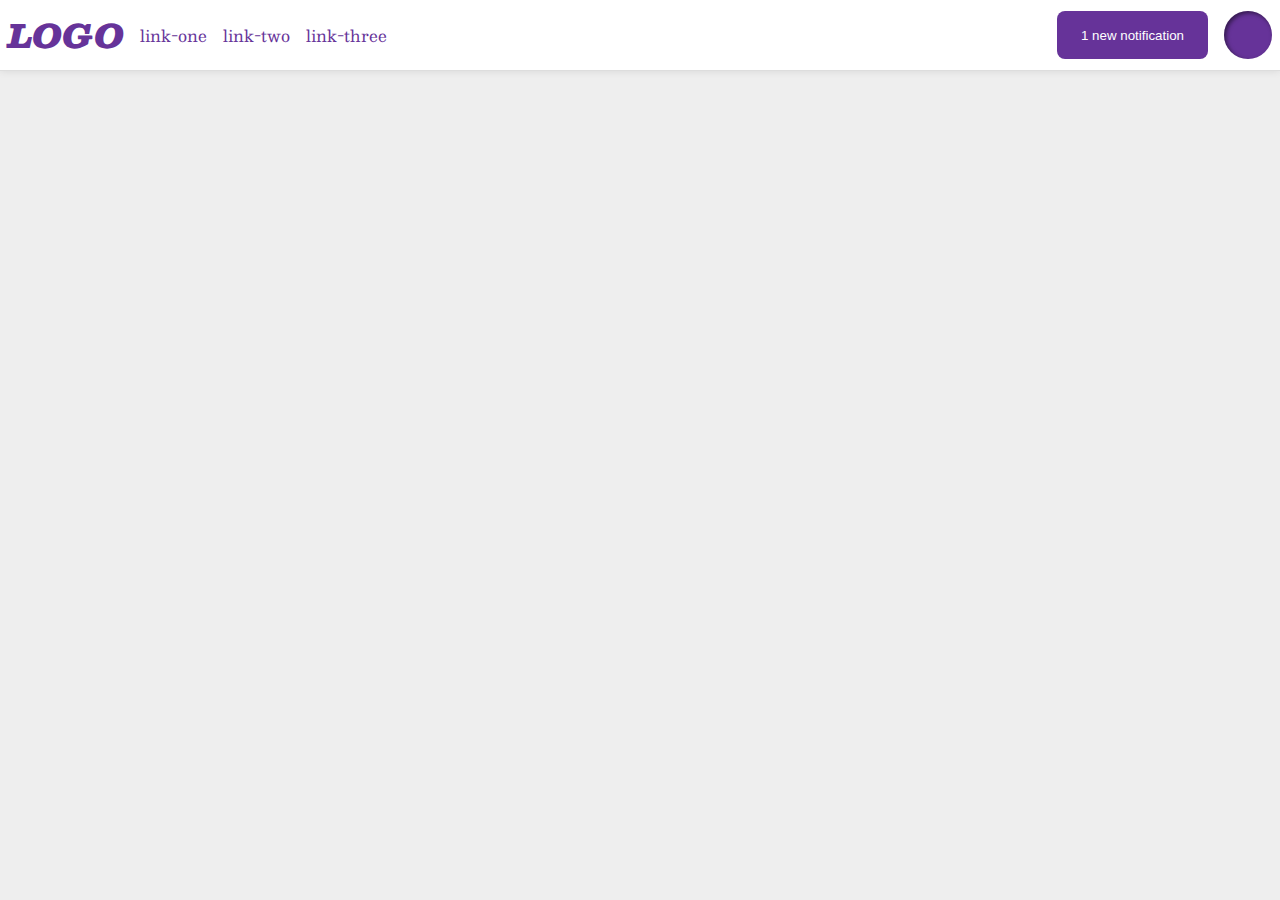
<file: flex/03-flex-header-2/index.html>
<!DOCTYPE html>
<html lang="en">

<head>
  <meta charset="UTF-8">
  <meta http-equiv="X-UA-Compatible" content="IE=edge">
  <meta name="viewport" content="width=device-width, initial-scale=1.0">
  <title>Flex Header 2</title>
  <link rel="stylesheet" href="style.css">
</head>

<body>
  <div class="header">
    <div class="start">
      <div class="logo">
        LOGO
      </div>
      <ul class="links">
        <li><a href="google.com">link-one</a></li>
        <li><a href="google.com">link-two</a></li>
        <li><a href="google.com">link-three</a></li>
      </ul>
    </div>
    <div class="end">
      <button class="notifications">
        1 new notification
      </button>
      <div class="profile-image"></div>
    </div>
  </div>
</body>

</html>
</file>
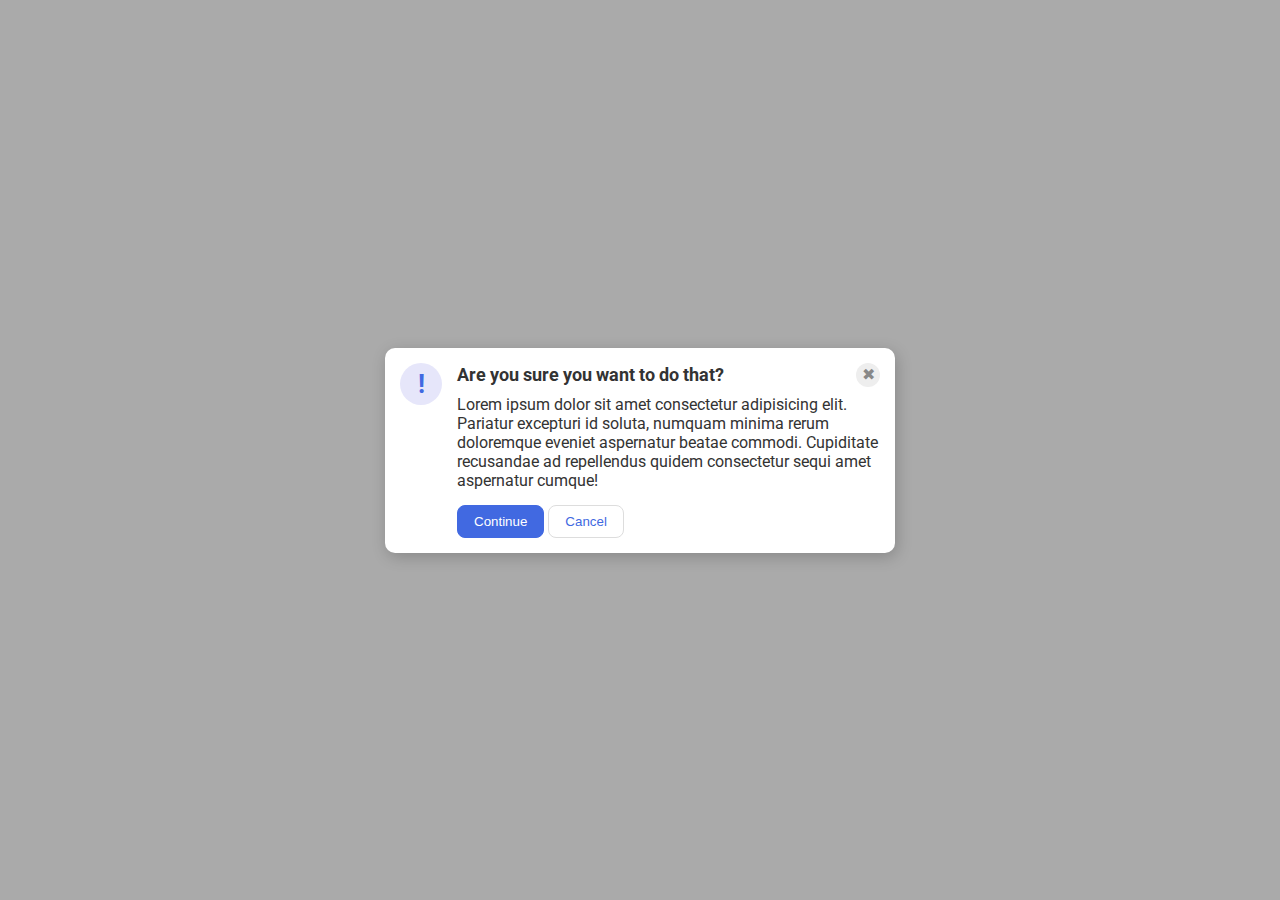
<file: flex/05-flex-modal/index.html>
<!DOCTYPE html>
<html lang="en">
  <head>
    <meta charset="UTF-8">
    <meta http-equiv="X-UA-Compatible" content="IE=edge">
    <meta name="viewport" content="width=device-width, initial-scale=1.0">
    <link rel="stylesheet" href="style.css">
    <title>Modal</title>
  </head>
  <body>
    <div class="modal">
      <div class="icon">!</div>
      <div class="container">
        <div class="header">Are you sure you want to do that?
          <div class="close-button">✖</div>
          </div>
        <div class="text">Lorem ipsum dolor sit amet consectetur adipisicing elit. Pariatur excepturi id soluta, numquam minima rerum doloremque eveniet aspernatur beatae commodi. Cupiditate recusandae ad repellendus quidem consectetur sequi amet aspernatur cumque!</div>
        <button class="continue">Continue</button>
        <button class="cancel">Cancel</button>
      </div>
    </div>
  </body>
</html>
</file>
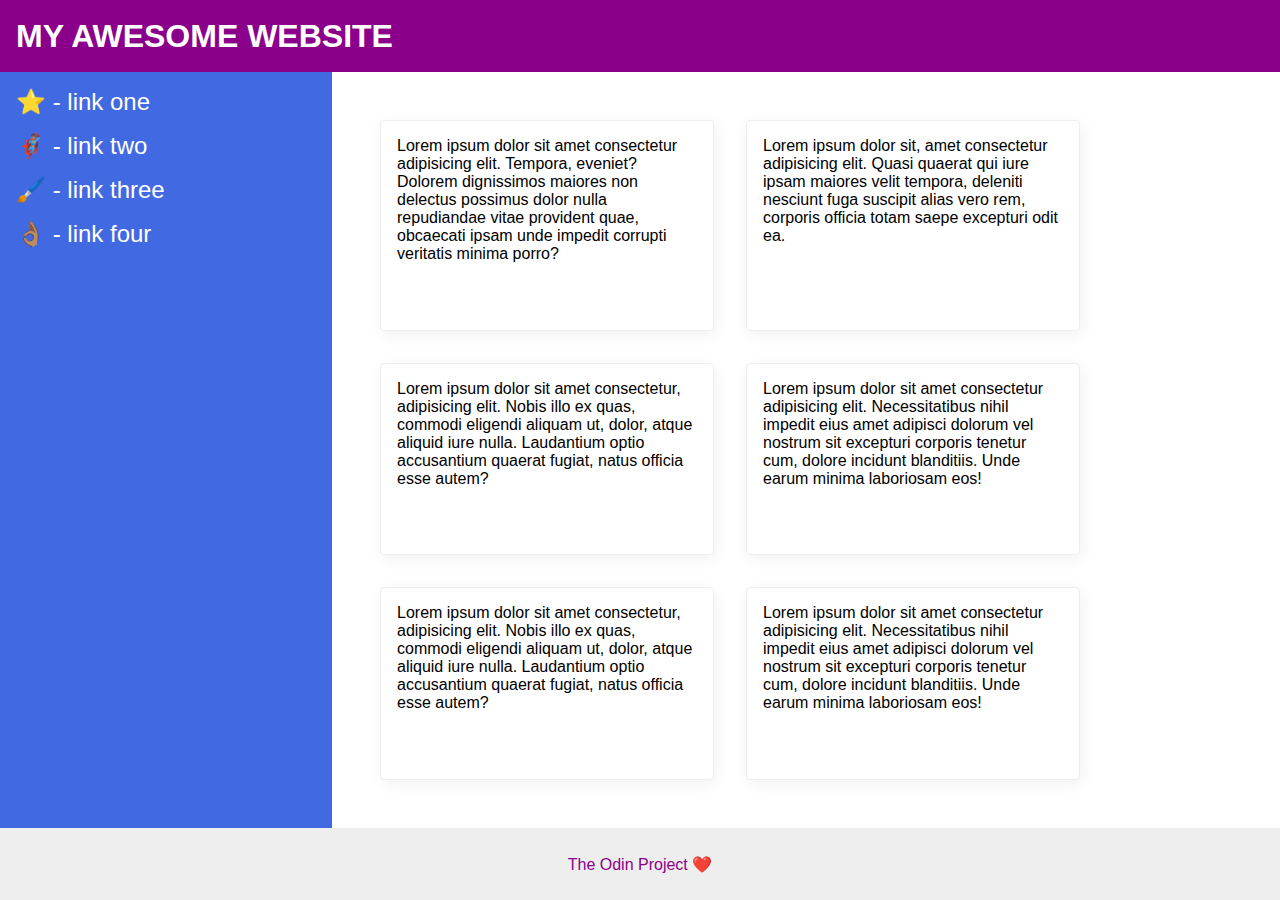
<file: flex/07-flex-layout-2/index.html>
<!DOCTYPE html>
<html lang="en">
  <head>
    <meta charset="UTF-8">
    <meta http-equiv="X-UA-Compatible" content="IE=edge">
    <meta name="viewport" content="width=device-width, initial-scale=1.0">
    <title>The Holy Grail</title>
    <link rel="stylesheet" href="style.css">
  </head>
  <body>
    <div class="header">
      MY AWESOME WEBSITE
    </div>
    <div class="main">
      <div class="sidebar">
        <ul>
          <li><a href="#">⭐ - link one</a></li>
          <li><a href="#">🦸🏽‍♂️ - link two</a></li>
          <li><a href="#">🖌️ - link three</a></li>
          <li><a href="#">👌🏽 - link four</a></li>
        </ul>
      </div>
      <div class="content">
        <div class="card">Lorem ipsum dolor sit amet consectetur adipisicing elit. Tempora, eveniet? Dolorem dignissimos maiores non delectus possimus dolor nulla repudiandae vitae provident quae, obcaecati ipsam unde impedit corrupti veritatis minima porro?</div>
        <div class="card">Lorem ipsum dolor sit, amet consectetur adipisicing elit. Quasi quaerat qui iure ipsam maiores velit tempora, deleniti nesciunt fuga suscipit alias vero rem, corporis officia totam saepe excepturi odit ea.</div>
        <div class="card">Lorem ipsum dolor sit amet consectetur, adipisicing elit. Nobis illo ex quas, commodi eligendi aliquam ut, dolor, atque aliquid iure nulla. Laudantium optio accusantium quaerat fugiat, natus officia esse autem?</div>
        <div class="card">Lorem ipsum dolor sit amet consectetur adipisicing elit. Necessitatibus nihil impedit eius amet adipisci dolorum vel nostrum sit excepturi corporis tenetur cum, dolore incidunt blanditiis. Unde earum minima laboriosam eos!</div>
        <div class="card">Lorem ipsum dolor sit amet consectetur, adipisicing elit. Nobis illo ex quas, commodi eligendi aliquam ut, dolor, atque aliquid iure nulla. Laudantium optio accusantium quaerat fugiat, natus officia esse autem?</div>
        <div class="card">Lorem ipsum dolor sit amet consectetur adipisicing elit. Necessitatibus nihil impedit eius amet adipisci dolorum vel nostrum sit excepturi corporis tenetur cum, dolore incidunt blanditiis. Unde earum minima laboriosam eos!</div>
      </div>
    </div>
    <div class="footer">
      The Odin Project ❤️
    </div>
  </body>
</html>
</file>
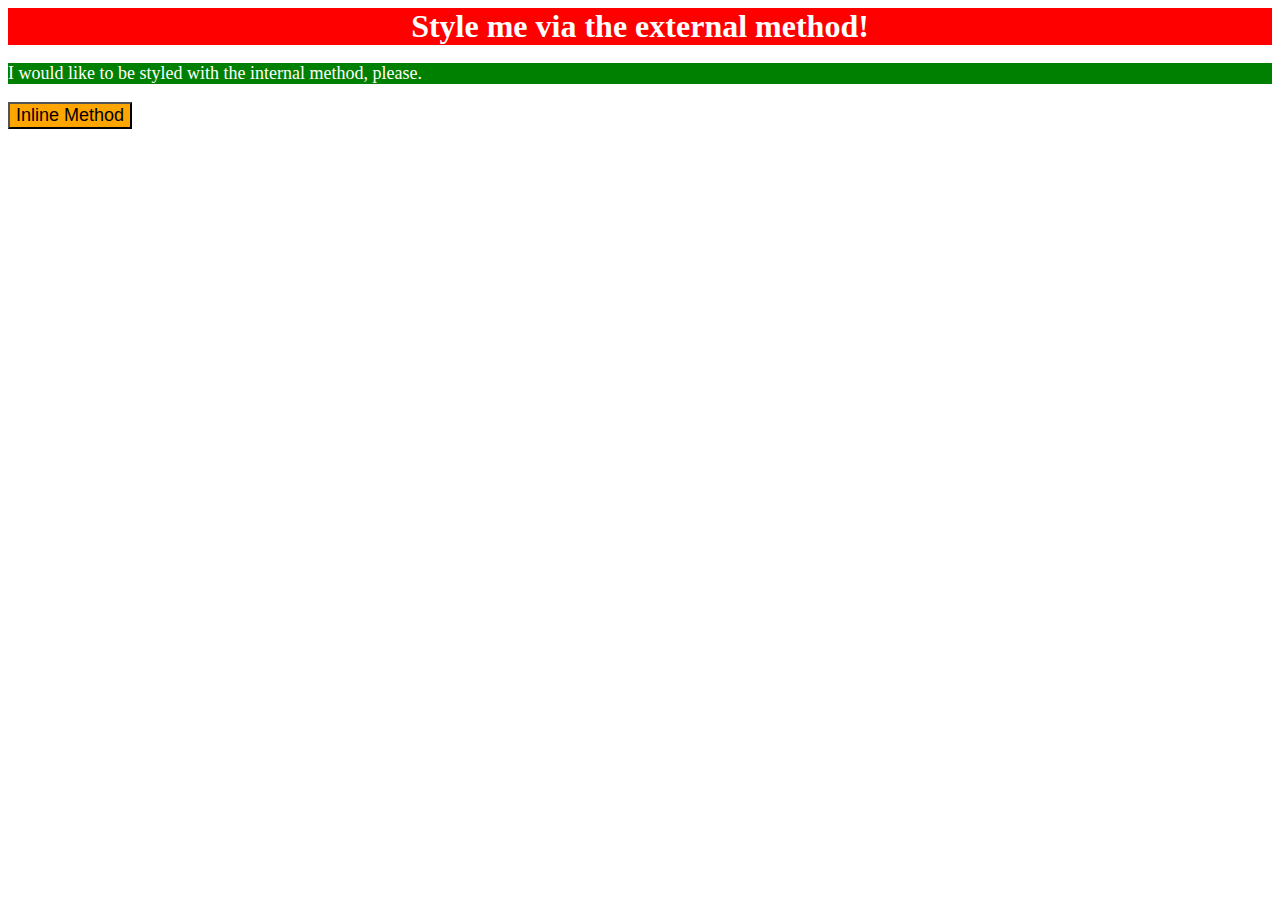
<file: foundations/01-css-methods/index.html>
<!DOCTYPE html>
<html lang="en">
  <head>
    <meta charset="UTF-8">
    <meta http-equiv="X-UA-Compatible" content="IE=edge">
    <meta name="viewport" content="width=device-width, initial-scale=1.0">
    <title>Methods for Adding CSS</title>
    <link rel="stylesheet" href="styles.css">
    <style>
      p {
        background-color: green;
        color: white;
        font-size: 18px;
      }
    </style>
  </head>
  <body>
    <div>Style me via the external method!</div>
    <p>I would like to be styled with the internal method, please.</p>
    <button style="background-color: orange; font-size: 18px;">Inline Method</button>
  </body>
</html>
</file>
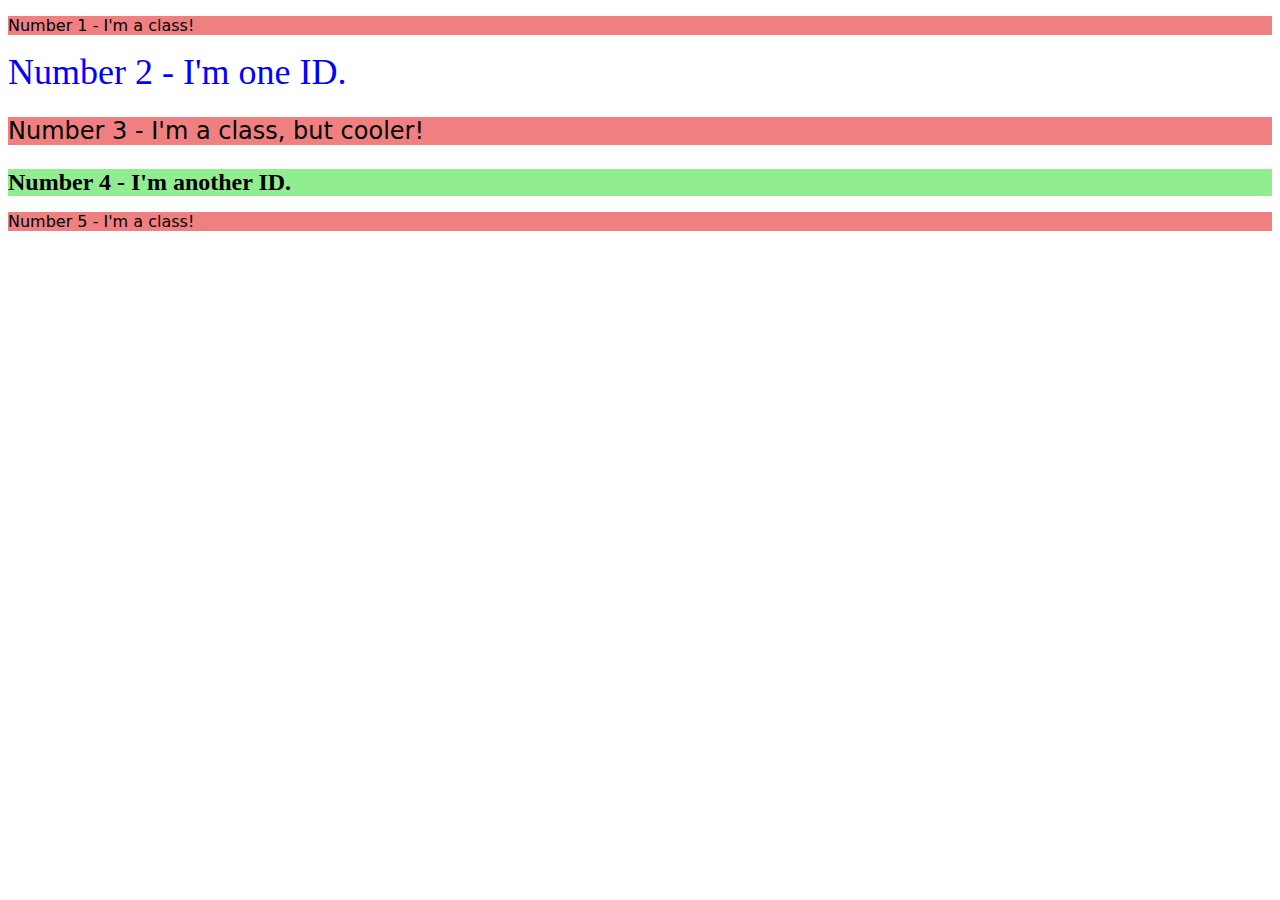
<file: foundations/02-class-id-selectors/index.html>
<!DOCTYPE html>
<html lang="en">
  <head>
    <meta charset="UTF-8">
    <meta http-equiv="X-UA-Compatible" content="IE=edge">
    <meta name="viewport" content="width=device-width, initial-scale=1.0">
    <title>Class and ID Selectors</title>
    <link rel="stylesheet" href="style.css">
  </head>
  <body>
    <p class="odd-number">Number 1 - I'm a class!</p>
    <div id="element-2">Number 2 - I'm one ID.</div>
    <p class="odd-number font-3">Number 3 - I'm a class, but cooler!</p>
    <div id="element-4">Number 4 - I'm another ID.</div>
    <p class="odd-number">Number 5 - I'm a class!</p>
  </body>
</html>
</file>
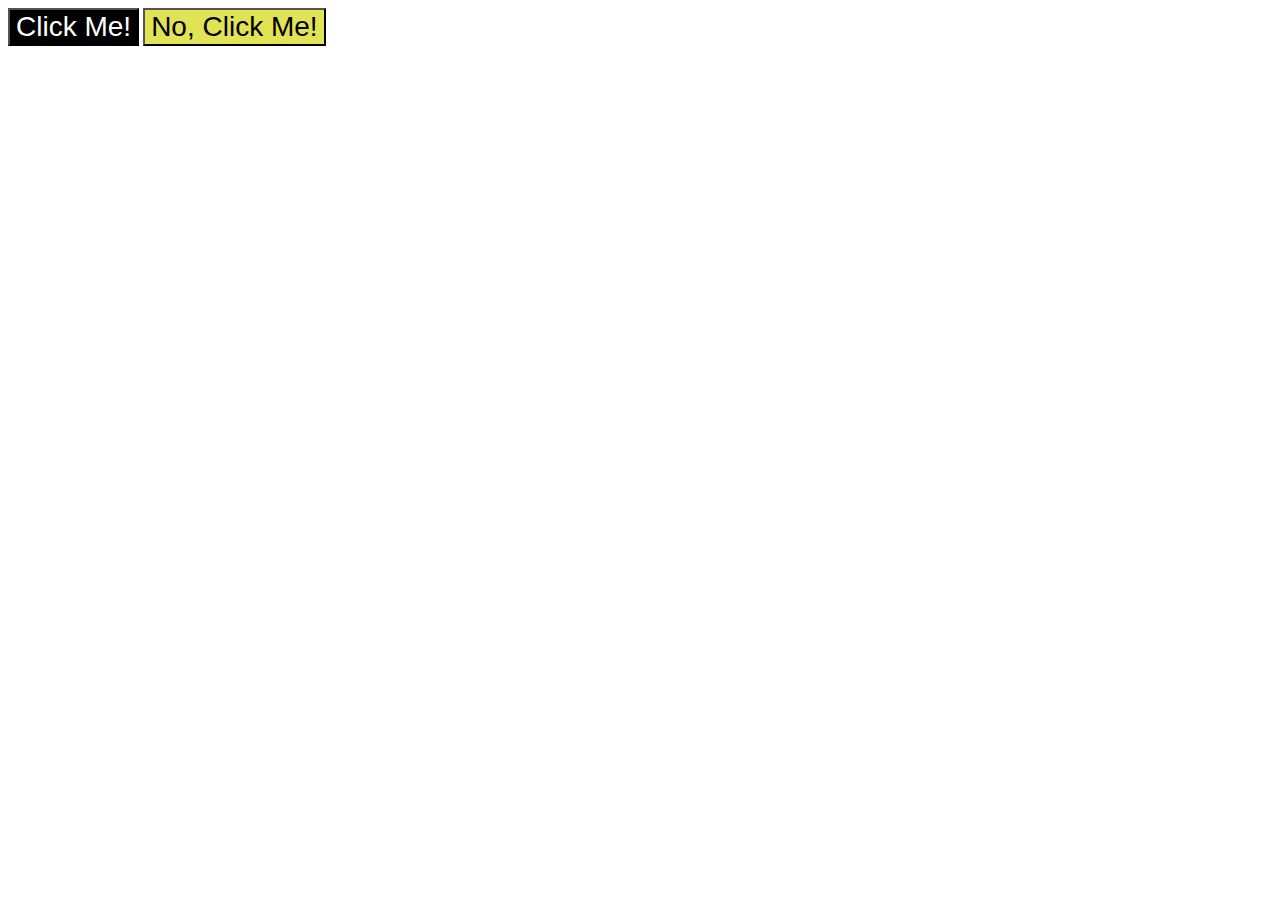
<file: foundations/03-grouping-selectors/index.html>
<!DOCTYPE html>
<html lang="en">
  <head>
    <meta charset="UTF-8">
    <meta http-equiv="X-UA-Compatible" content="IE=edge">
    <meta name="viewport" content="width=device-width, initial-scale=1.0">
    <title>Grouping Selectors</title>
    <link rel="stylesheet" href="style.css">
  </head>
  <body>
    <button class="me">Click Me!</button>
    <button class="no-me">No, Click Me!</button>
  </body>
</html>
</file>
<file: flex/03-flex-header-2/style.css>
/* this is some magical font-importing.  
you'll learn about it later. */
@import url('https://fonts.googleapis.com/css2?family=Besley:ital,wght@0,400;1,900&display=swap');

body {
  margin: 0;
  background: #eee;
  font-family: Besley, serif;
}

.header {
  background: white;
  border-bottom: 1px solid #ddd;
  box-shadow: 0 0 8px rgba(0,0,0,.1);
  display: flex;
  justify-content: space-between;
  align-items: center;
  padding: 8px;
}

.start, .end {
  display: flex;
  margin: 0;
  padding: 0;
  gap: 16px;
}

.profile-image {
  background: rebeccapurple;
  box-shadow: inset 2px 2px 4px rgba(0,0,0,.5);
  border-radius: 50%;
  width: 48px;
  height: 48px;
}

.logo {
  color: rebeccapurple;
  font-size: 32px;
  font-weight: 900;
  font-style: italic;
}

button {
  border: none;
  border-radius: 8px;
  background: rebeccapurple;
  color: white;
  padding: 8px 24px;
}

a {
  /* this removes the line under our links */
  text-decoration: none;
  color: rebeccapurple;
}

ul {
  list-style-type: none;
  display: flex;
  margin: 0;
  padding: 0;
  gap: 16px;
  align-items: center;
  justify-content: center;
}
</file>
<file: flex/05-flex-modal/style.css>
@import url('https://fonts.googleapis.com/css2?family=Roboto:wght@400;700&display=swap');

html, body {
  height: 100%;
}

body {
  font-family: Roboto, sans-serif;
  margin: 0;
  background: #aaa;
  color: #333;
  /* I'll give you this one for free lol */
  display: flex;
  align-items: center;
  justify-content: center;
}

.modal {
  background: white;
  width: 480px;
  border-radius: 10px;
  box-shadow: 2px 4px 16px rgba(0,0,0,.2);
  display: flex;
  align-items: flex-start;
  justify-content: space-between;
  padding: 15px;
  gap: 15px;
}

.icon {
  color: royalblue;
  font-size: 26px;
  font-weight: 700;
  background: lavender;
  width: 42px;
  height: 42px;
  border-radius: 50%;
  display: flex;
  align-items: center;
  justify-content: center;
  flex-shrink: 0;
}

.header {
  display: flex;
  justify-content: space-between;
  align-items: center;
  font-weight: bold;
  font-size: large;
  margin-bottom: 8px;
}

.close-button {
  background: #eee;
  border-radius: 50%;
  color: #888;
  font-weight: 400;
  font-size: 16px;
  height: 24px;
  width: 24px;
  display: flex;
  align-items: center;
  justify-content: center;
  flex-shrink: 0;
}

button {
  padding: 8px 16px;
  border-radius: 8px;
}

button.continue {
  background: royalblue;
  border: 1px solid royalblue;
  color: white;
}

button.cancel {
  background: white;
  border: 1px solid #ddd;
  color: royalblue;
}

.text {
  margin-bottom: 15px;
}
</file>
<file: flex/07-flex-layout-2/style.css>
body {
  font-family: -apple-system, BlinkMacSystemFont, 'Segoe UI', Roboto, Oxygen, Ubuntu, Cantarell, 'Open Sans', 'Helvetica Neue', sans-serif;
  margin: 0;
  min-height: 100vh;
  display: flex;
  flex-direction: column;
}

.header {
  height: 72px;
  background: darkmagenta;
  color: white;
  font-weight: 900;
  font-size: 32px;
  display: flex;
  justify-content: flex-start;
  align-items: center;
  padding: 0 16px;
}

.main {
  flex: 1;
  display: flex;
}

.sidebar {
  width: 300px;
  background: royalblue;
  padding: 16px;
  font-size: 24px;
  flex-shrink: 0;
}

.content {
  display: flex;
  flex-wrap: wrap;
  padding: 32px;
}

.card {
  border: 1px solid #eee;
  box-shadow: 2px 4px 16px rgba(0,0,0,.06);
  border-radius: 4px;
  padding: 16px;
  margin: 16px;
  width: 300px;
}

.footer {
  height: 72px;
  background: #eee;
  color: darkmagenta;
  display: flex;
  justify-content: center;
  align-items: center;
}

a {
  text-decoration: none;
  color: white;
}

ul {
  list-style: none;
  display: flex;
  flex-direction: column;
  padding: 0;
  margin: 0;
  gap: 16px;
}
</file>
<file: foundations/01-css-methods/styles.css>
div {
    background-color: red;
    color: white;
    font-size: 32px;
    text-align: center;
    font-weight: bold;
}
</file>
<file: foundations/02-class-id-selectors/style.css>
.odd-number {
    background-color: lightcoral;
    font-family: Verdana, "DejaVu Sans", sans-serif;
}

#element-2 {
    color: blue;
    font-size: 36px;
}

.odd-number.font-3 {
    font-size: 24px;
}

#element-4 {
    background-color: lightgreen;
    font-size: 24px;
    font-weight: bold;
}
</file>
<file: foundations/03-grouping-selectors/style.css>
.me,
.no-me {
    font-size: 28px;
    font-family: Helvetica, "Times New Roman", sans-serif;
}

.me {
    background-color: #000;
    color: #fff;
}

.no-me {
    background-color: rgb(224, 227, 84);
}
</file>
